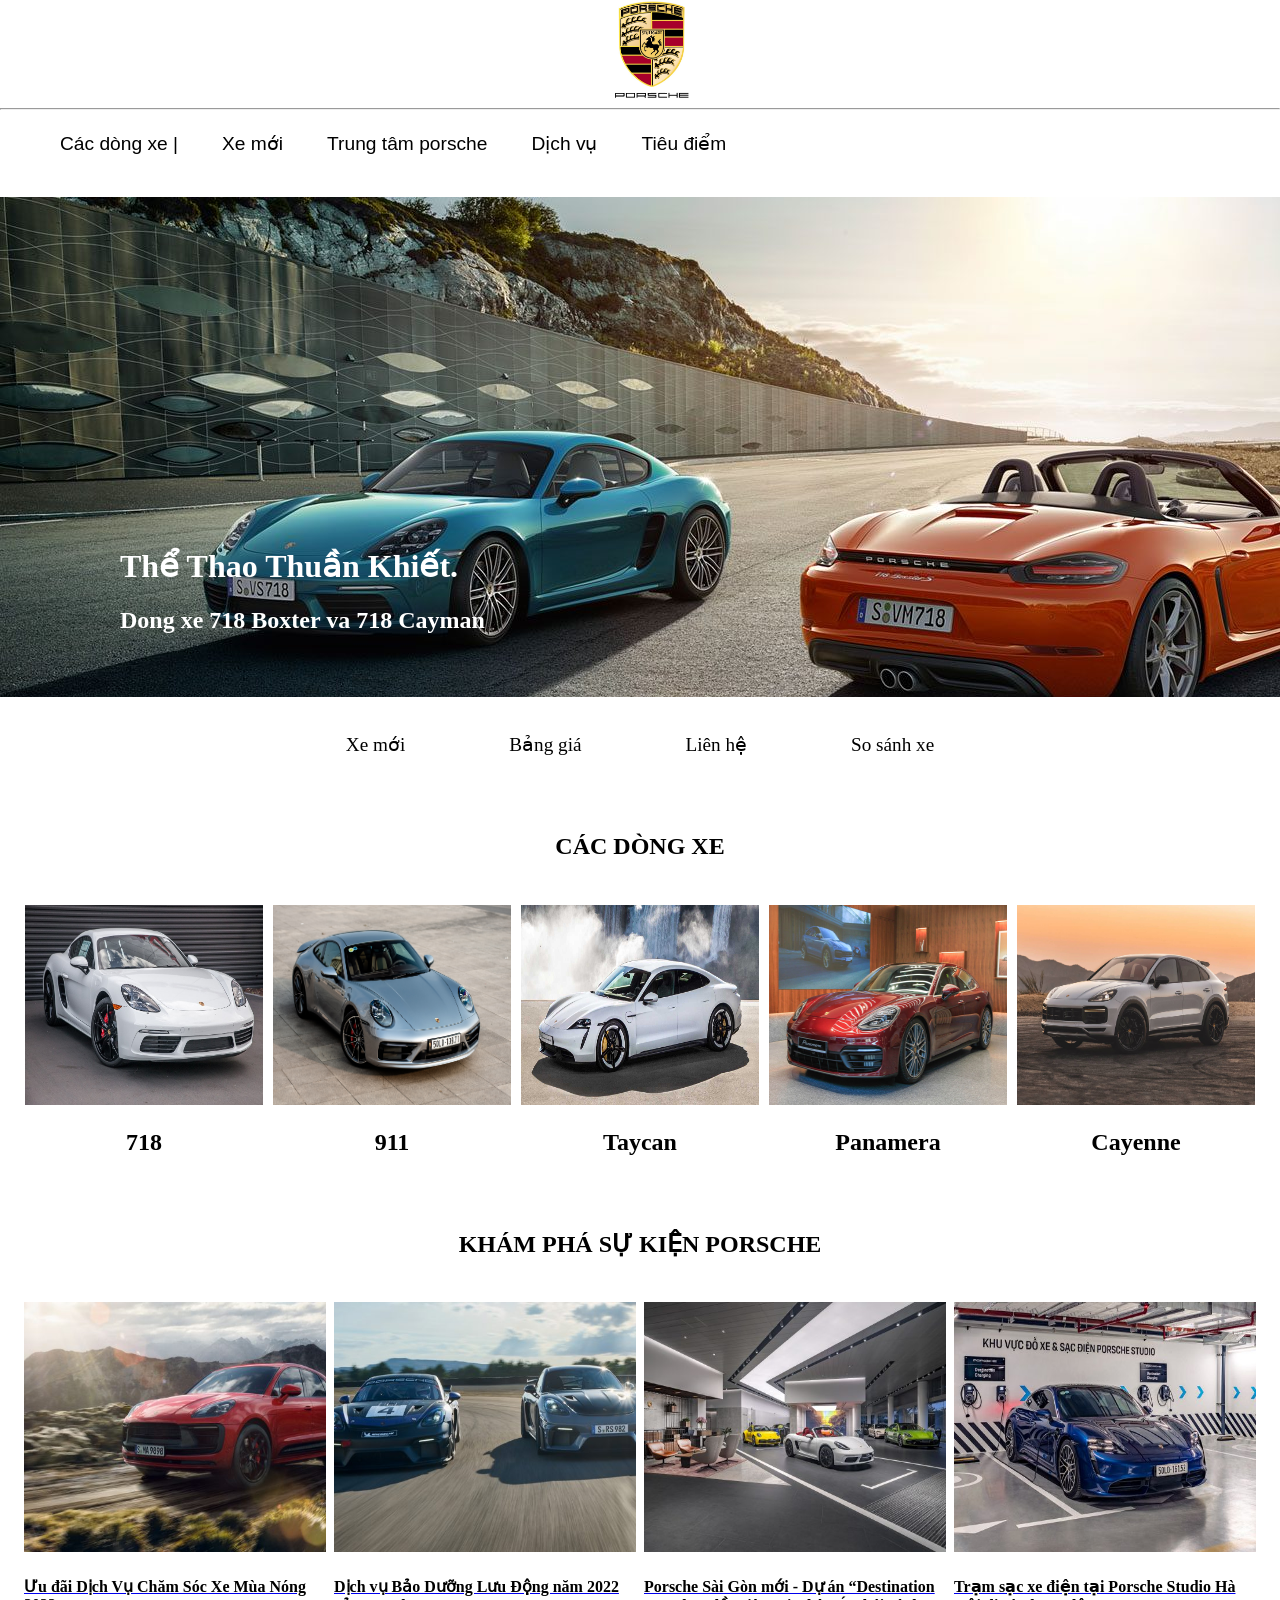
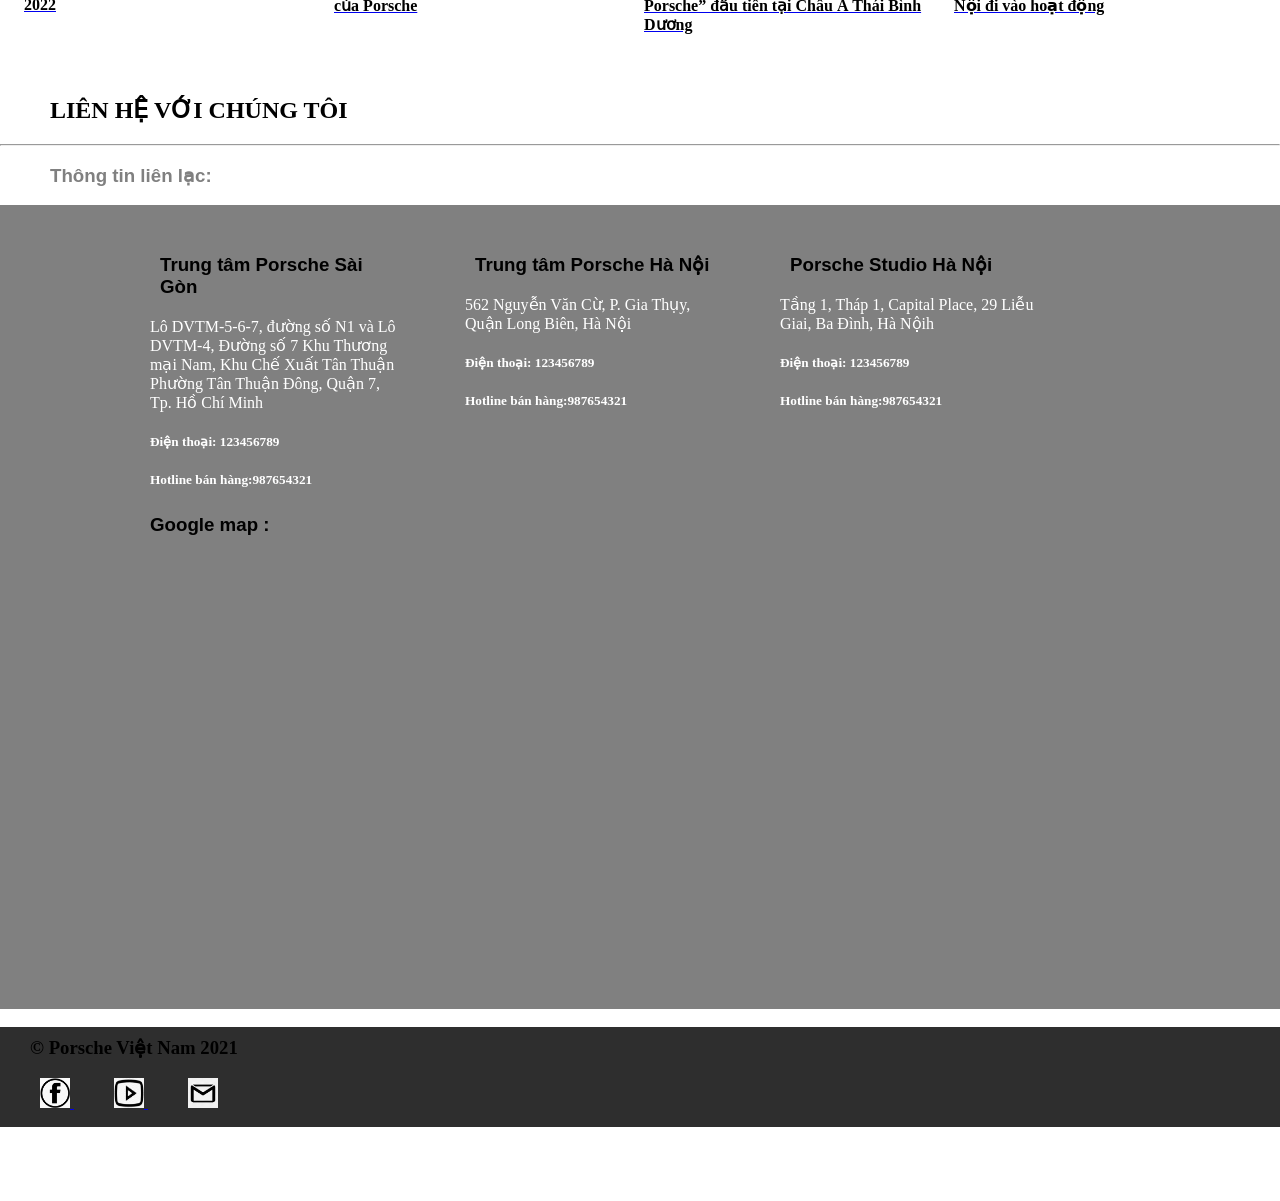
<file: index.html>
<!DOCTYPE html>
<html lang="en">

<head>
    <meta charset="UTF-8">
    <meta http-equiv="X-UA-Compatible" content="IE=edge">
    <meta name="viewport" content="width=device-width, initial-scale=1.0">
    <title>Document</title>
    <link rel="stylesheet" href="css.css">
</head>

<body>
    <div class="header">
        <div class="inbanner">
            <img src="./logo.webp" alt="" height="100px">

        </div>
        <hr>

    </div>

    <div class="menu" style="width:100%; height: 50px;">
        <ul>
            <li><a href="#">Các dòng xe |</a></li>
            <li><a href="./xemoi.html">Xe mới</a></li>
            <li><a href="./tt.html">Trung tâm porsche</a></li>
            <li><a href="./dichvu.html">Dịch vụ</a></li>
            <li><a href="./porsche.html">Tiêu điểm</a></li>
        </ul>
    </div>

    <div class="logogiu">
        <h1>Thể Thao Thuần Khiết.</h1>
        <h2>Dong xe 718 Boxter va 718 Cayman</h2>
    </div>

    <div class="abcd" style="width:100%; height: 100px;">
        <div class="themmenu">
            <ul>
                <li><a href="#">Xe mới</a></li>
                <li><a href="#">Bảng giá</a></li>
                <li><a href="#">Liên hệ</a></li>
                <li><a href="#">So sánh xe</a></li>
            </ul>
        </div>
    </div>

    <div class="cacdongxe" style="width:100% ">
        <h2>CÁC DÒNG XE</h2>
        <div class="tatcaxe">
            <div class="xe1">
                <img src="./Porsche-718.jpg" alt="" width="100%" height="200px">
                <h2>718 </h2>
            </div>
            <div class="xe1">
                <img src="./2022_Porsche_911_GTS-2-1200.jpg" alt="" width="100%" height="200px">
                <h2>911</h2>
            </div>
            <div class="xe1">
                <img src="./2020-porsche-taycan_100714962.jpg" alt="" width="100%" height="200px">
                <h2>Taycan</h2>
            </div>
            <div class="xe1">
                <img src="./panamera-04e0.jpg" alt="" width="100%" height="200px">
                <h2>Panamera</h2>
            </div>
            <div class="xe1">
                <img src="./cayenne.jpg" alt="" width="100%" height="200px">
                <h2>Cayenne</h2>
            </div>



        </div>
    </div>

    <div class="khampha">
        <h2>KHÁM PHÁ SỰ KIỆN PORSCHE</h2>
        <div class="sukien">
            <div class="sukien1">
                <a class="rb" href="#"> <img src="./Hot-Season-Check-2022-headbanner-521x384.jpg" alt="">
                    <h4>Ưu đãi Dịch Vụ Chăm Sóc Xe Mùa Nóng 2022</h4>
                </a>

            </div>
            <div class="sukien1">
                <a class="rb" href="#"><img src="./Service-Trip_banner.jpg" alt="">
                    <h4>Dịch vụ Bảo Dưỡng Lưu Động năm 2022 của Porsche</h4>
                </a>

            </div>
            <div class="sukien1">
                <a class="rb" href="#"><img src="./Porsche-Centre-Saigon-Level-1-521x384.jpg" alt="">
                    <h4>Porsche Sài Gòn mới - Dự án “Destination Porsche” đầu tiên tại Châu Á Thái Bình Dương</h4>
                </a>

            </div>
            <div class="sukien1">
                <a class="rb" href="./tramdien.html">
                    <img src="./PSH-Destination-Charging-headbanner-521x384.jpg" alt="">
                    <h4>Trạm sạc xe điện tại Porsche Studio Hà Nội đi vào hoạt động</h4>
                </a>
            </div>

        </div>
    </div>




    <div class="footer">
        <h2> LIÊN HỆ VỚI CHÚNG TÔI</h2>
        <hr>
        <h3>Thông tin liên lạc: </h3>
        <div class="lh">
            <div class="lh1">
                <h3>Trung tâm Porsche Sài Gòn</h3>
                <p>Lô DVTM-5-6-7, đường số N1 và Lô DVTM-4, Đường số 7
                    Khu Thương mại Nam, Khu Chế Xuất Tân Thuận
                    Phường Tân Thuận Đông, Quận 7, Tp. Hồ Chí Minh</p>
                <h5>Điện thoại: 123456789</h5>
                <h5>Hotline bán hàng:987654321</h5>
            </div>
            <div class="lh1">
                <h3>Trung tâm Porsche Hà Nội</h3>
                <p>562 Nguyễn Văn Cừ, P. Gia Thụy, Quận Long Biên, Hà Nội</p>
                <h5>Điện thoại: 123456789</h5>
                <h5>Hotline bán hàng:987654321</h5>
            </div>
            <div class="lh1">
                <h3>Porsche Studio Hà Nội</h3>
                <p>Tầng 1, Tháp 1, Capital Place, 29 Liễu Giai, Ba Đình, Hà Nộih</p>
                <h5>Điện thoại: 123456789</h5>
                <h5>Hotline bán hàng:987654321</h5>
            </div>
            <div class="lh2">
                <h3>Google map :</h3>
                <iframe
                    src="https://www.google.com/maps/embed?pb=!1m18!1m12!1m3!1d3919.779246498496!2d106.73139221471817!3d10.75148959233844!2m3!1f0!2f0!3f0!3m2!1i1024!2i768!4f13.1!3m3!1m2!1s0x317525965549a1ad%3A0x2038285876188496!2zUG9yc2NoZSBTw6BpIEfDsm4!5e0!3m2!1svi!2s!4v1665903838953!5m2!1svi!2s"
                    width="600" height="450" style="border:0;" allowfullscreen="" loading="lazy"
                    referrerpolicy="no-referrer-when-downgrade"></iframe>
            </div>
        </div>
    </div>
    <script src="https://uhchat.net/code.php?f=aa7bdc"></script>

    <div class="linkfb">
        <div class="nhung">
            <h3>© Porsche Việt Nam 2021</h3>
            <div class="duoi">
                <a href="#">
                    <img src="./icon-fb.png" alt="">
                </a>
                <a href="#">
                    <img src="./688-6889743_play-button-icon-black-youtube-logo-png-transparent.png" alt="">
                </a>
                <a href="#">
                    <img src="./95627.png" alt="">
                </a>
            </div>


            <div class="abcd">
                <iframe
                src="https://www.facebook.com/plugins/like.php?href=https%3A%2F%2Fdevelopers.facebook.com%2Fdocs%2Fplugins%2F&width=450&layout=standard&action=recommend&size=small&share=true&height=35&appId"
                width="450" height="35" style="border:none;overflow:hidden" scrolling="no" frameborder="0"
                allowfullscreen="true"
                allow="autoplay; clipboard-write; encrypted-media; picture-in-picture; web-share"></iframe>
            <iframe
                src="https://www.facebook.com/plugins/like.php?href=https%3A%2F%2Fdevelopers.facebook.com%2Fdocs%2Fplugins%2F&width=450&layout=standard&action=like&size=large&share=true&height=35&appId"
                width="450" height="35" style="border:none;overflow:hidden" scrolling="no" frameborder="0"
                allowfullscreen="true"
                allow="autoplay; clipboard-write; encrypted-media; picture-in-picture; web-share"></iframe>

            </div>
            
        </div>
    </div>

</body>

</html>
</file>
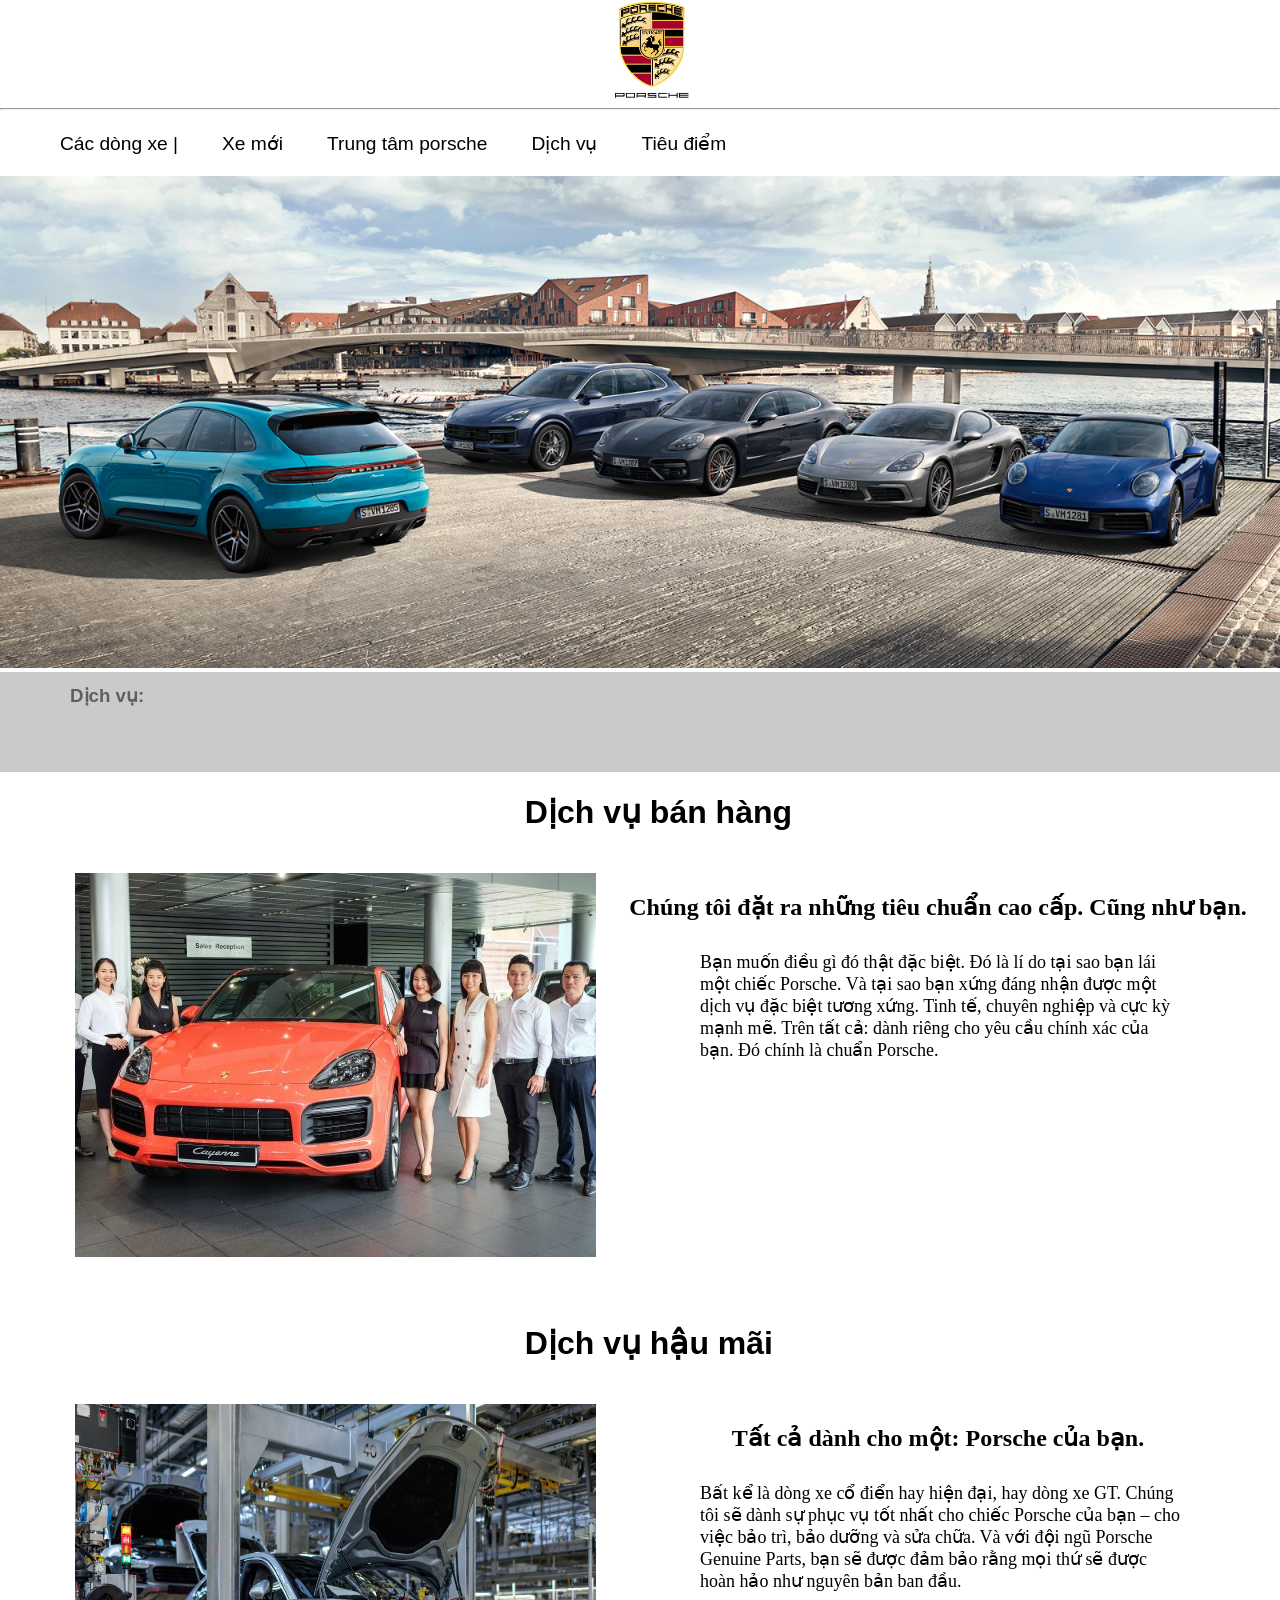
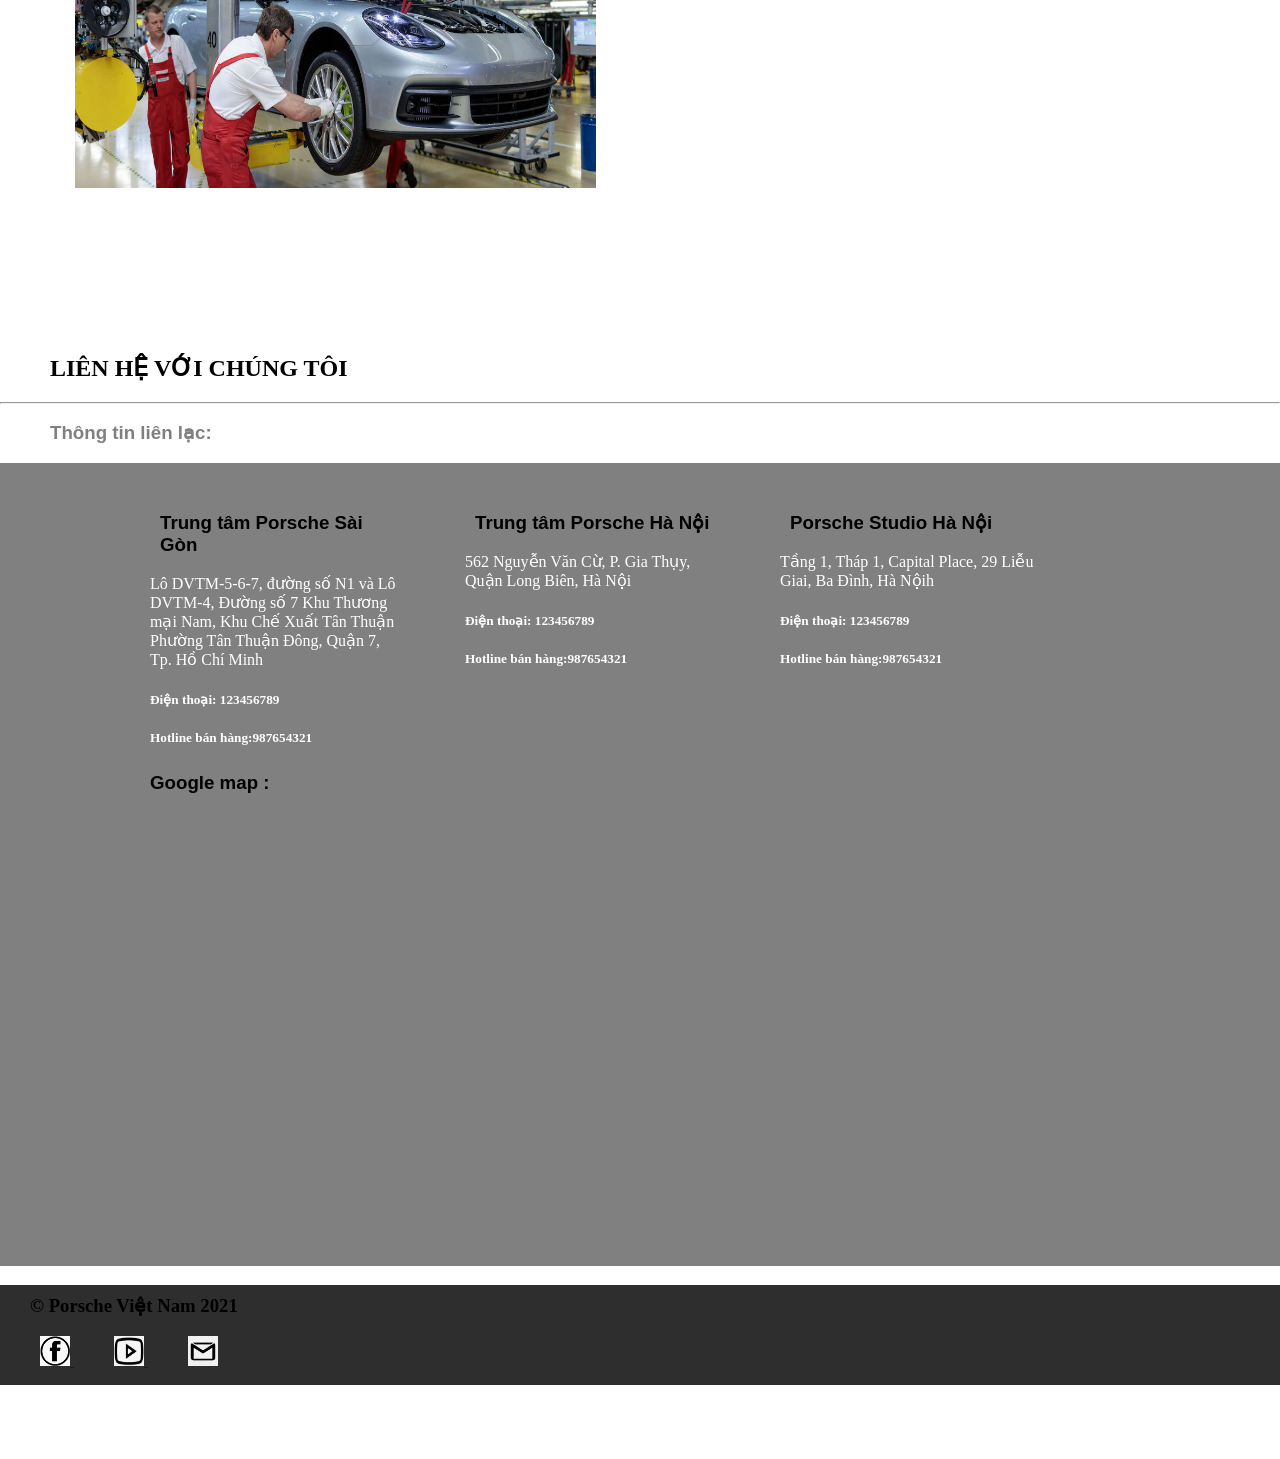
<file: dichvu.html>
<!DOCTYPE html>
<html lang="en">

<head>
    <meta charset="UTF-8">
    <meta http-equiv="X-UA-Compatible" content="IE=edge">
    <meta name="viewport" content="width=device-width, initial-scale=1.0">
    <title>Document</title>
    <link rel="stylesheet" href="./dichvu.css">
</head>

<body>
    <div class="header">
        <div class="inbanner">
            <img style="width:76px" src="./logo.webp" alt="">
        </div>
        <hr>

    </div>

    <div class="menu" style="width:100%; height: 50px;">
        <ul>
            <li><a href="#">Các dòng xe |</a></li>
            <li><a href="./xemoi.html">Xe mới</a></li>
            <li><a href="./tt.html">Trung tâm porsche</a></li>
            <li><a href="./dichvu.html">Dịch vụ</a></li>
            <li><a href="./porsche.html">Tiêu điểm</a></li>
        </ul>
    </div>







    <div class="header">
        <img src="./banner-dich-vu-1600x615.png" alt="">
    </div>


    <div class=" dichvu">
        <h3> Dịch vụ:</h3>
    </div>


    <div class="dvbh">
        <h1>Dịch vụ bán hàng</h1>
    </div>

    <div class="dv">
        <div class="dv1-right"><img src="./DSCF0768-521x384.jpg" alt=""></div>
        <div class="dv1-left">
            <h2>Chúng tôi đặt ra những tiêu chuẩn cao cấp. Cũng như bạn.</h2>
            <p>Bạn muốn điều gì đó thật đặc biệt. Đó là lí do tại sao bạn lái một chiếc Porsche. Và tại sao bạn xứng
                đáng nhận được một dịch vụ đặc biệt tương xứng. Tinh tế, chuyên nghiệp và cực kỳ mạnh mẽ. Trên tất cả:
                dành riêng cho yêu cầu chính xác của bạn. Đó chính là chuẩn Porsche.</p>
        </div>
    </div>

    <div class="dvbh">
        <h1>Dịch vụ hậu mãi</h1>
    </div>


    <div class="dv">
        <div class="dv1-right"><img style="width:521px ;height: 384px;" src="./Porsche-Lipsia-1200x713.jpg" alt="">
        </div>
        <div class="dv1-left">
            <h2>Tất cả dành cho một: Porsche của bạn.</h2>
            <p>Bất kể là dòng xe cổ điển hay hiện đại, hay dòng xe GT. Chúng tôi sẽ dành sự phục vụ tốt nhất cho chiếc
                Porsche của bạn – cho việc bảo trì, bảo dưỡng và sửa chữa. Và với đội ngũ Porsche Genuine Parts, bạn sẽ
                được đảm bảo rằng mọi thứ sẽ được hoàn hảo như nguyên bản ban đầu.</p>
        </div>
    </div>

    <div class="footer">
        <h2> LIÊN HỆ VỚI CHÚNG TÔI</h2>
        <hr>
        <h3>Thông tin liên lạc: </h3>
        <div class="lh">
            <div class="lh1">
                <h3>Trung tâm Porsche Sài Gòn</h3>
                <p>Lô DVTM-5-6-7, đường số N1 và Lô DVTM-4, Đường số 7
                    Khu Thương mại Nam, Khu Chế Xuất Tân Thuận
                    Phường Tân Thuận Đông, Quận 7, Tp. Hồ Chí Minh</p>
                <h5>Điện thoại: 123456789</h5>
                <h5>Hotline bán hàng:987654321</h5>
            </div>
            <div class="lh1">
                <h3>Trung tâm Porsche Hà Nội</h3>
                <p>562 Nguyễn Văn Cừ, P. Gia Thụy, Quận Long Biên, Hà Nội</p>
                <h5>Điện thoại: 123456789</h5>
                <h5>Hotline bán hàng:987654321</h5>
            </div>
            <div class="lh1">
                <h3>Porsche Studio Hà Nội</h3>
                <p>Tầng 1, Tháp 1, Capital Place, 29 Liễu Giai, Ba Đình, Hà Nộih</p>
                <h5>Điện thoại: 123456789</h5>
                <h5>Hotline bán hàng:987654321</h5>
            </div>
            <div class="lh2">
                <h3>Google map :</h3>
                <iframe
                    src="https://www.google.com/maps/embed?pb=!1m18!1m12!1m3!1d3919.779246498496!2d106.73139221471817!3d10.75148959233844!2m3!1f0!2f0!3f0!3m2!1i1024!2i768!4f13.1!3m3!1m2!1s0x317525965549a1ad%3A0x2038285876188496!2zUG9yc2NoZSBTw6BpIEfDsm4!5e0!3m2!1svi!2s!4v1665903838953!5m2!1svi!2s"
                    width="600" height="450" style="border:0;" allowfullscreen="" loading="lazy"
                    referrerpolicy="no-referrer-when-downgrade"></iframe>
            </div>
        </div>
    </div>
    <script src="https://uhchat.net/code.php?f=aa7bdc"></script>

    <div class="linkfb">
        <div class="nhung">
            <h3>© Porsche Việt Nam 2021</h3>
            <div class="duoi">
                <a href="#">
                    <img src="./icon-fb.png" alt="">
                </a>
                <a href="#">
                    <img src="./688-6889743_play-button-icon-black-youtube-logo-png-transparent.png" alt="">
                </a>
                <a href="#">
                    <img src="./95627.png" alt="">
                </a>
            </div>


            <div class="abcd">
                <iframe
                    src="https://www.facebook.com/plugins/like.php?href=https%3A%2F%2Fdevelopers.facebook.com%2Fdocs%2Fplugins%2F&width=450&layout=standard&action=recommend&size=small&share=true&height=35&appId"
                    width="450" height="35" style="border:none;overflow:hidden" scrolling="no" frameborder="0"
                    allowfullscreen="true"
                    allow="autoplay; clipboard-write; encrypted-media; picture-in-picture; web-share"></iframe>
                <iframe
                    src="https://www.facebook.com/plugins/like.php?href=https%3A%2F%2Fdevelopers.facebook.com%2Fdocs%2Fplugins%2F&width=450&layout=standard&action=like&size=large&share=true&height=35&appId"
                    width="450" height="35" style="border:none;overflow:hidden" scrolling="no" frameborder="0"
                    allowfullscreen="true"
                    allow="autoplay; clipboard-write; encrypted-media; picture-in-picture; web-share"></iframe>

            </div>

        </div>
    </div>
</body>

</html>
</file>
<file: css.css>
body {
    margin: 0;
    padding: 0;

}

.inbanner {
    width: 100%;
    height: 100px;
}

.inbanner img {
    padding-left: 48%;
}

.menu ul li {
    list-style: none;
    display: inline;
    padding: 20px;
    line-height: 35px;

}

.menu ul li a {
    text-decoration: none;
    color: black;
    font-size: larger;
    font-family: Verdana, Geneva, Tahoma, sans-serif;
}

.menu ul li:hover a {
    color: red;
}

.logogiu {
    background-image: url(./1.jpg);
    width: 100%;
    height: 500px;

}

.logogiu h1 {
    color: white;
    padding: 350px 0 0 120px;
}
.logogiu h2:hover{
    color: red;
}
.logogiu h2 {
    padding-left: 120px;
    color: white;
}

.themmenu ul {
    padding: 20px;
    text-align: center;

}

.themmenu ul li {
    list-style: none;
    display: inline;
    padding: 50px;
    
}
.themmenu ul li a{
    text-decoration: none;
    font-size: larger;
    font-family: 'Times New Roman', Times, serif;
    color:black;
}
.themmenu ul li a:hover{
    color: red;
}
.cacdongxe h2 {
    text-align: center;
}
.tatcaxe{
    display: flex;
    justify-content: none
    flex-wrap: wrap;
    padding: 20px 20px;
}
.tatcaxe .xe1{
    margin: 5px;
    width:25%;
    background-color: white;
    height: 250px;
}
.xe1 h2:hover {
    opacity: 0.5;
}
.xe1 img:hover{
    opacity: 0.7;
}
.khampha {
    width: 100%;
}
.khampha h2{
    text-align: center;
    padding-top: 30px;
}
.sukien{
    display: flex;
    justify-content: none
    flex-wrap: wrap;
    padding: 20px 20px;
}
.sukien .sukien1{
    margin: 4px;
    width: 25%;
    background-color: white;
    height: 250px;
}
.sukien1 img{
    width: 100%;
    height: 250px;
}
.sukien1 img:hover{
    opacity: 0.7;
}
.sukien1 h4:hover{
    opacity: 0.7;
}

a h4 {
    color:black;
    text-decoration: none;
}

.video{
    width: 100%;
    height: 100px;
}
.footer{
    padding-top:100px;
}
.footer h2{
    padding:0 0 0 50px;
}
.footer h3{
    padding-left: 50px;
    color: gray;
    font-family:Verdana, Geneva, Tahoma, sans-serif;

}
.footer .lh{
  display: flex;
  justify-content: none;
  flex-wrap: wrap;
  padding: 0px 0px 50px 100px; 
  background-color: gray;
}
.lh .lh1{
    margin: 10px;
    width: 25%;
    height: 250px;
    padding-top:20px
}
.lh .lh1 h3{
    text-align: left;
    font-weight: bolder;
    color: black;
}
.lh .lh1 p{
    text-align: left;
    color: white;
    padding-left: 40px;
}
.lh .lh1 p:hover{
    color: red;
}
.lh .lh1 h5{
    text-align: left;
    color: white;
    padding-left: 40px;
}
.lh .lh2 h3 {
    color: black;
}
.lh .lh2 iframe{
    width: 300%;
    height: 400px;
}
.lh .lh1 h5:hover{
    color: red;
}
.linkfb{
    background-color: rgb(46, 46, 46);
    width: 100%;
    height: 100px;
}
.linkfb .nhung h3{
    padding-top: 10px;
    color:rgb(0, 0, 0);
    padding-left: 30px;
}

.duoi a img {
    width: 30px;
    height: 30px;
    display: inline;
    list-style: none;
    padding-left:  40px;
}
.abcd iframe{
    padding-top: 50px;
}
</file>
<file: dichvu.css>
body{
    margin:0px;
    padding:0px;
}
.inbanner {
    width: 100%;
    height: 100px;
}
.inbanner img{
    padding-left: 48%;
}


.menu ul li {
    list-style: none;
    display: inline;
    padding: 20px;
    line-height: 35px;

}

.menu ul li a {
    text-decoration: none;
    color: black;
    font-size: larger;
    font-family: Verdana, Geneva, Tahoma, sans-serif;
}

.menu ul li:hover a {
    color: red;
}
.header img {
    width: 100%;
}
.dichvu {
    background-color: rgb(202, 202, 202);
    height: 100px;   
}
.dichvu h3{
    color: rgb(95, 95, 95);
    margin:0;
    padding:13px 70px;
    font-family: 'Lucida Sans', 'Lucida Sans Regular', 'Lucida Grande', 'Lucida Sans Unicode', Geneva, Verdana, sans-serif;

}
.dvbh h1{
    padding-left: 41%;
    font-family:'Segoe UI', Tahoma, Geneva, Verdana, sans-serif;
}
.dvbh h1:hover{
    color: rgb(178, 1, 1);
}
.dv{
    padding-top: 20px;
    width:100%;
    height: 430px;
    
}
.dv1{
    width: 25%;
    height: 300px;
    
}
.dv1-right img{
    float: left;
    padding-left: 75px;
}
.dv1-right img:hover{
    opacity: 0.6;
}
.dv1-left h2{
    text-align: center;
}
.dv1-left h2:hover{
    opacity: 0.8;
    color: red;
}
.dv1-left p {
    text-align: left;   
    padding-top: 10px;
    padding-left: 700px;
    padding-right:100px;
    font-size:large;
}
.footer{
    padding-top:100px;
}
.footer h2{
    padding:0 0 0 50px;
}
.footer h3{
    padding-left: 50px;
    color: gray;
    font-family:Verdana, Geneva, Tahoma, sans-serif;

}
.footer .lh{
  display: flex;
  justify-content: none;
  flex-wrap: wrap;
  padding: 0px 0px 50px 100px; 
  background-color: gray;
}
.lh .lh1{
    margin: 10px;
    width: 25%;
    height: 250px;
    padding-top:20px
}
.lh .lh1 h3{
    text-align: left;
    font-weight: bolder;
    color: black;
}
.lh .lh1 p{
    text-align: left;
    color: white;
    padding-left: 40px;
}
.lh .lh1 p:hover{
    color: red;
}
.lh .lh1 h5{
    text-align: left;
    color: white;
    padding-left: 40px;
}
.lh .lh2 h3 {
    color: black;
}
.lh .lh2 iframe{
    width: 300%;
    height: 400px;
}
.lh .lh1 h5:hover{
    color: red;
}
.linkfb{
    background-color: rgb(46, 46, 46);
    width: 100%;
    height: 100px;
}
.linkfb .nhung h3{
    padding-top: 10px;
    color:rgb(0, 0, 0);
    padding-left: 30px;
}

.duoi a img {
    width: 30px;
    height: 30px;
    display: inline;
    list-style: none;
    padding-left:  40px;
}
.abcd iframe{
    padding-top: 50px;
}
</file>
